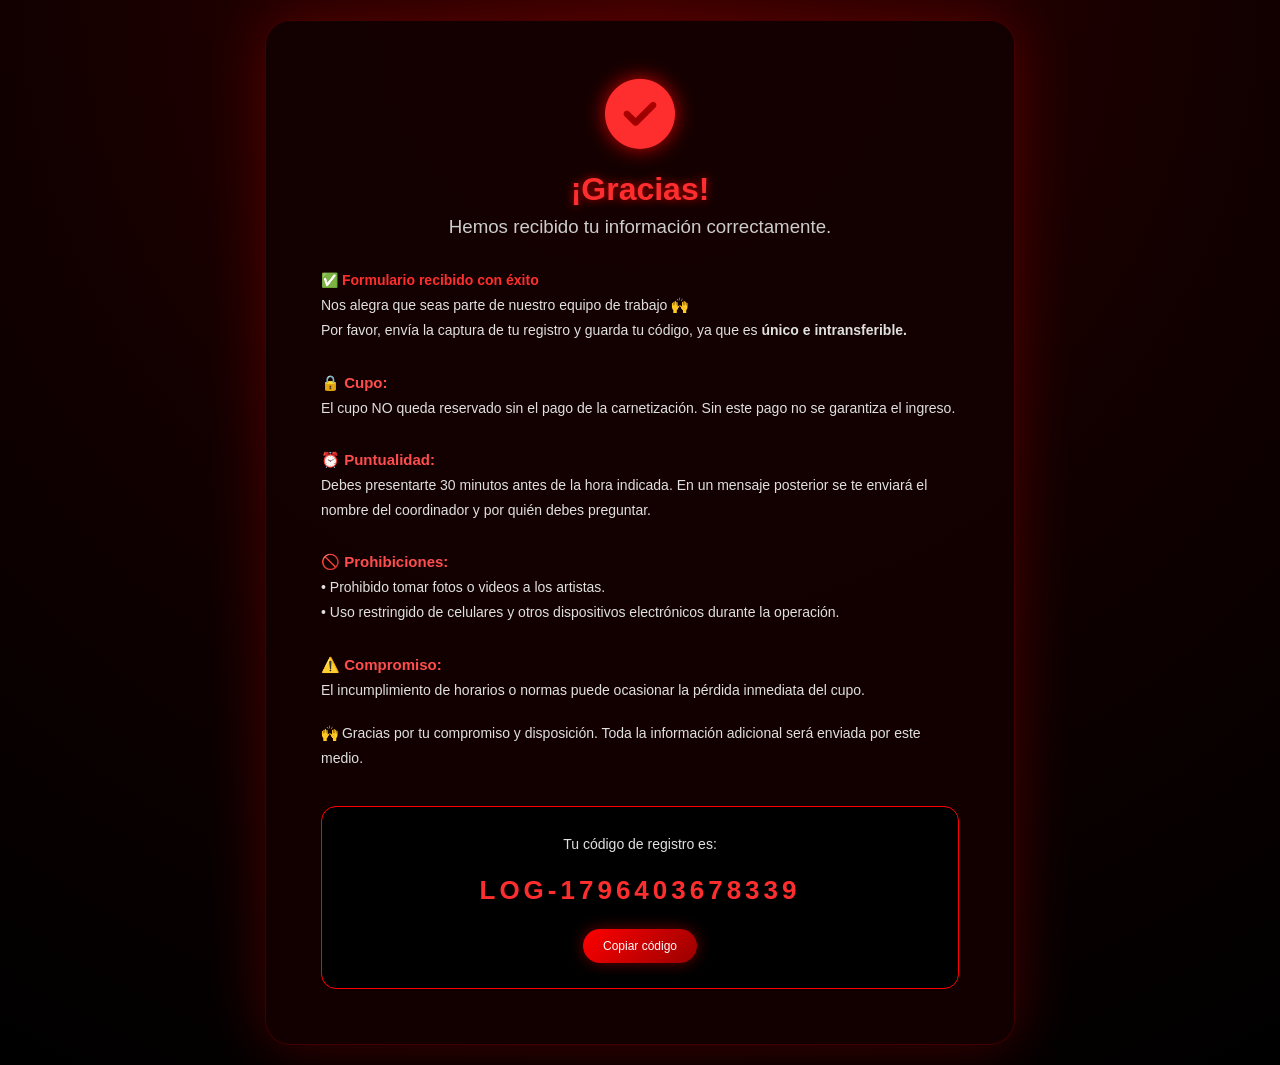
<file: gracias.html>
<!DOCTYPE html>
<html lang="es">
<head>
<meta charset="UTF-8">
<meta name="viewport" content="width=device-width, initial-scale=1.0">
<title>Registro Confirmado</title>

<link rel="stylesheet" href="https://cdnjs.cloudflare.com/ajax/libs/font-awesome/6.5.0/css/all.min.css">

<style>
*{
  margin:0;
  padding:0;
  box-sizing:border-box;
  font-family:'Segoe UI', sans-serif;
}

body{
  background: radial-gradient(circle at top, #330000, #120000, #000000);
  display:flex;
  justify-content:center;
  align-items:center;
  min-height:100vh;
  padding:20px;
}

/* TARJETA */
.card{
  background: rgba(20, 0, 0, 0.95);
  max-width:750px;
  width:100%;
  padding:55px;
  border-radius:25px;
  border:1px solid rgba(255,0,0,0.2);
  box-shadow:0 0 60px rgba(255,0,0,0.25);
  animation:fadeIn 0.6s ease-in-out;
  color:white;
}

/* ICONO */
.success-icon{
  text-align:center;
  font-size:70px;
  color:#ff2e2e;
  margin-bottom:15px;
  animation:pop 0.5s ease;
  text-shadow:0 0 20px rgba(255,0,0,0.8);
}

h1{
  text-align:center;
  color:#ff2e2e;
  margin-bottom:8px;
  text-shadow:0 0 10px rgba(255,0,0,0.7);
}

h3{
  text-align:center;
  color:#ccc;
  margin-bottom:30px;
  font-weight:400;
}

.content{
  color:#e0e0e0;
  font-size:14px;
  line-height:1.8;
}

.section-title{
  margin-top:25px;
  font-weight:bold;
  font-size:15px;
  color:#ff4d4d;
}

/* CAJA CODIGO */
.codigo-box{
  background:#000;
  border:1px solid #ff0000;
  padding:25px;
  border-radius:15px;
  text-align:center;
  margin-top:35px;
  animation:glow 2s infinite alternate;
}

#codigoMostrado{
  font-size:26px;
  font-weight:bold;
  letter-spacing:4px;
  margin-top:10px;
  color:#ff2e2e;
}

/* BOTON COPIAR */
.copy-btn{
  margin-top:15px;
  padding:10px 20px;
  border:none;
  background:linear-gradient(135deg,#ff0000,#990000);
  color:white;
  border-radius:30px;
  cursor:pointer;
  font-size:12px;
  transition:0.3s;
  box-shadow:0 0 15px rgba(255,0,0,0.4);
}

.copy-btn:hover{
  transform:scale(1.05);
  box-shadow:0 0 25px rgba(255,0,0,0.7);
}

.highlight{
  color:#ff2e2e;
  font-weight:bold;
}

/* ANIMACIONES */
@keyframes fadeIn{
  from{opacity:0; transform:translateY(15px);}
  to{opacity:1; transform:translateY(0);}
}

@keyframes pop{
  0%{transform:scale(0);}
  100%{transform:scale(1);}
}

@keyframes glow{
  from{box-shadow:0 0 15px rgba(255,0,0,0.4);}
  to{box-shadow:0 0 35px rgba(255,0,0,0.8);}
}
</style>
</head>

<body>

<div class="card">

  <div class="success-icon">
    <i class="fas fa-check-circle"></i>
  </div>

  <h1>¡Gracias!</h1>
  <h3>Hemos recibido tu información correctamente.</h3>

  <div class="content">

    <p class="highlight">✅ Formulario recibido con éxito</p>
    <p>Nos alegra que seas parte de nuestro equipo de trabajo 🙌</p>

    <p>
    Por favor, envía la captura de tu registro y guarda tu código,
    ya que es <strong>único e intransferible.</strong>
    </p>

    <div class="section-title">🔒 Cupo:</div>
    <p>
    El cupo NO queda reservado sin el pago de la carnetización.
    Sin este pago no se garantiza el ingreso.
    </p>

    <div class="section-title">⏰ Puntualidad:</div>
    <p>
    Debes presentarte 30 minutos antes de la hora indicada.
    En un mensaje posterior se te enviará el nombre del coordinador y por quién debes preguntar.
    </p>

    <div class="section-title">🚫 Prohibiciones:</div>
    <p>
    • Prohibido tomar fotos o videos a los artistas.<br>
    • Uso restringido de celulares y otros dispositivos electrónicos durante la operación.
    </p>

    <div class="section-title">⚠️ Compromiso:</div>
    <p>
    El incumplimiento de horarios o normas puede ocasionar la pérdida inmediata del cupo.
    </p>

    <p style="margin-top:18px;">
    🙌 Gracias por tu compromiso y disposición.
    Toda la información adicional será enviada por este medio.
    </p>

    <div class="codigo-box">
      Tu código de registro es:
      <div id="codigoMostrado"></div>
      <button class="copy-btn" onclick="copiarCodigo()">Copiar código</button>
    </div>

  </div>

</div>

<script>
document.addEventListener("DOMContentLoaded", function() {
  const codigo = localStorage.getItem("codigoUsuario");

  if (codigo) {
    document.getElementById("codigoMostrado").textContent = codigo;
  } else {
    document.getElementById("codigoMostrado").textContent = "No se encontró el código.";
  }
});

function copiarCodigo(){
  const codigo = document.getElementById("codigoMostrado").textContent;
  navigator.clipboard.writeText(codigo);
  alert("Código copiado correctamente");
}
</script>

</body>
</html>
</file>
